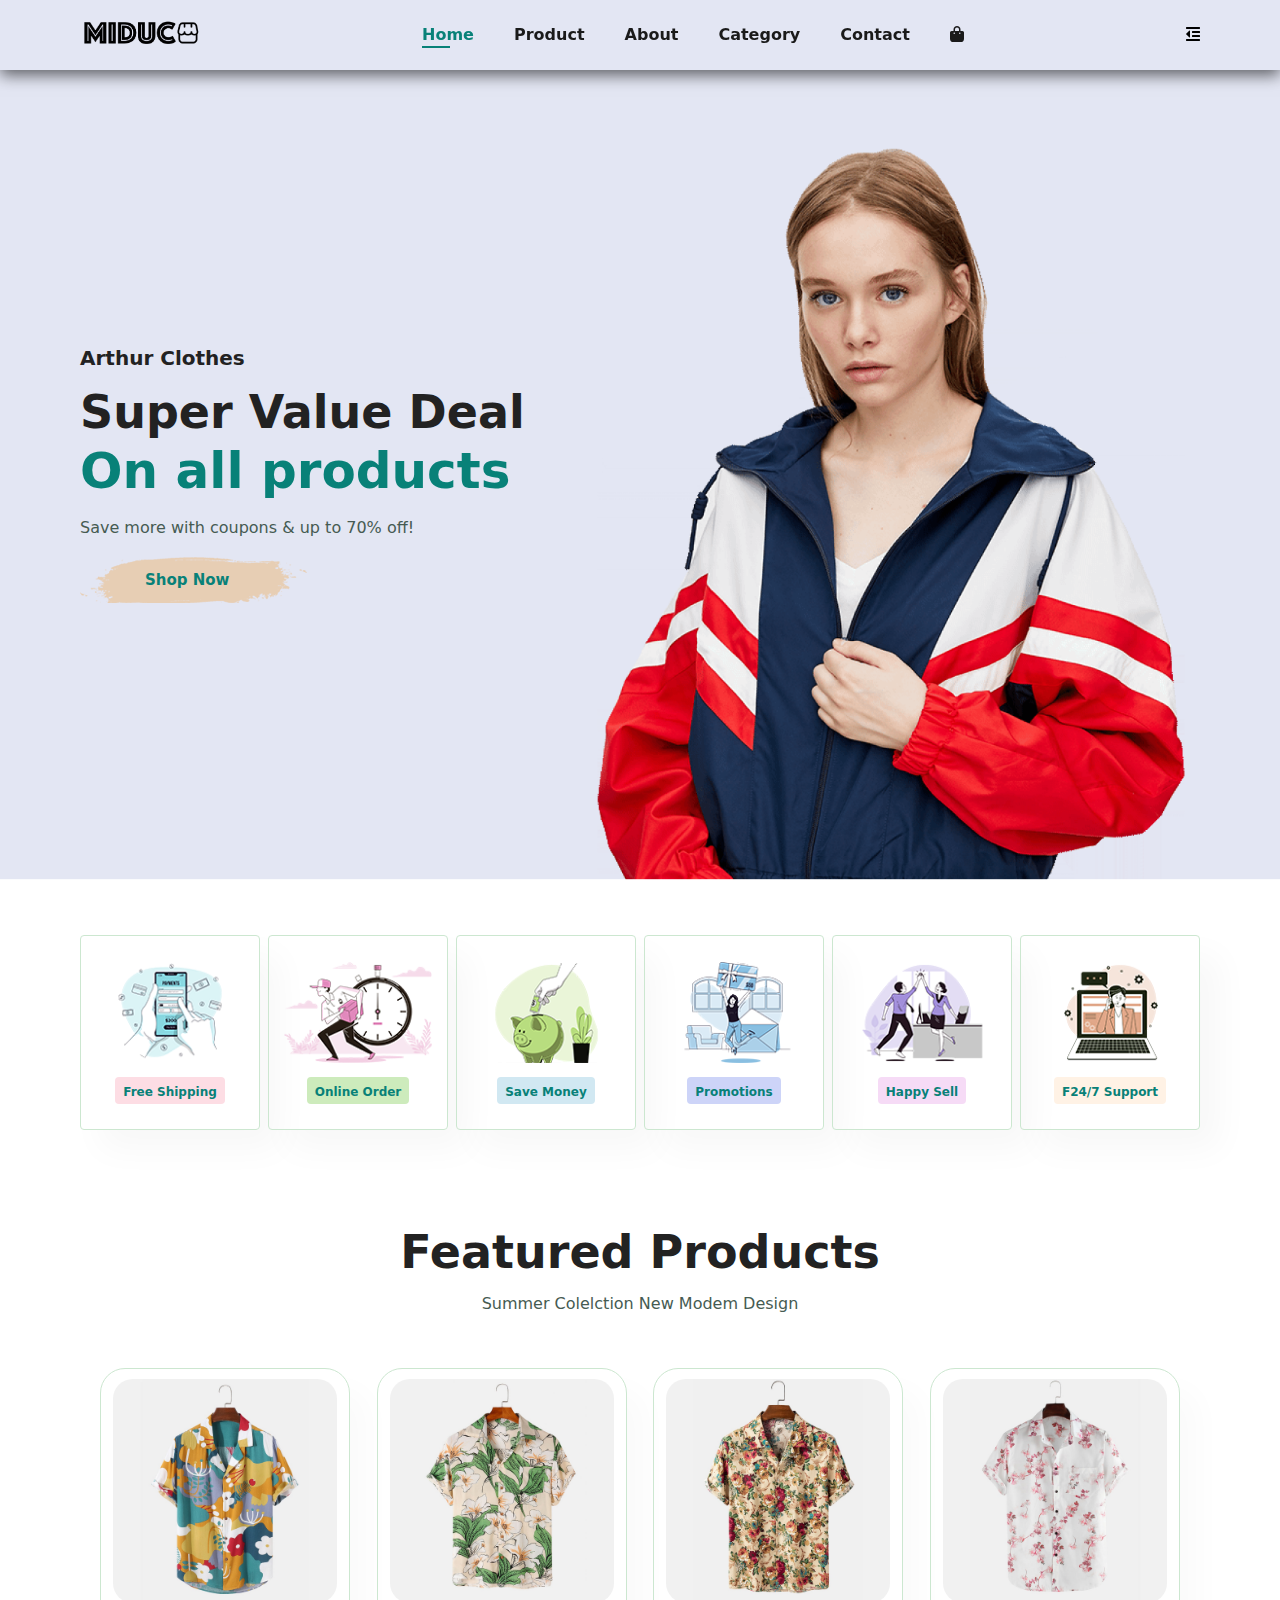
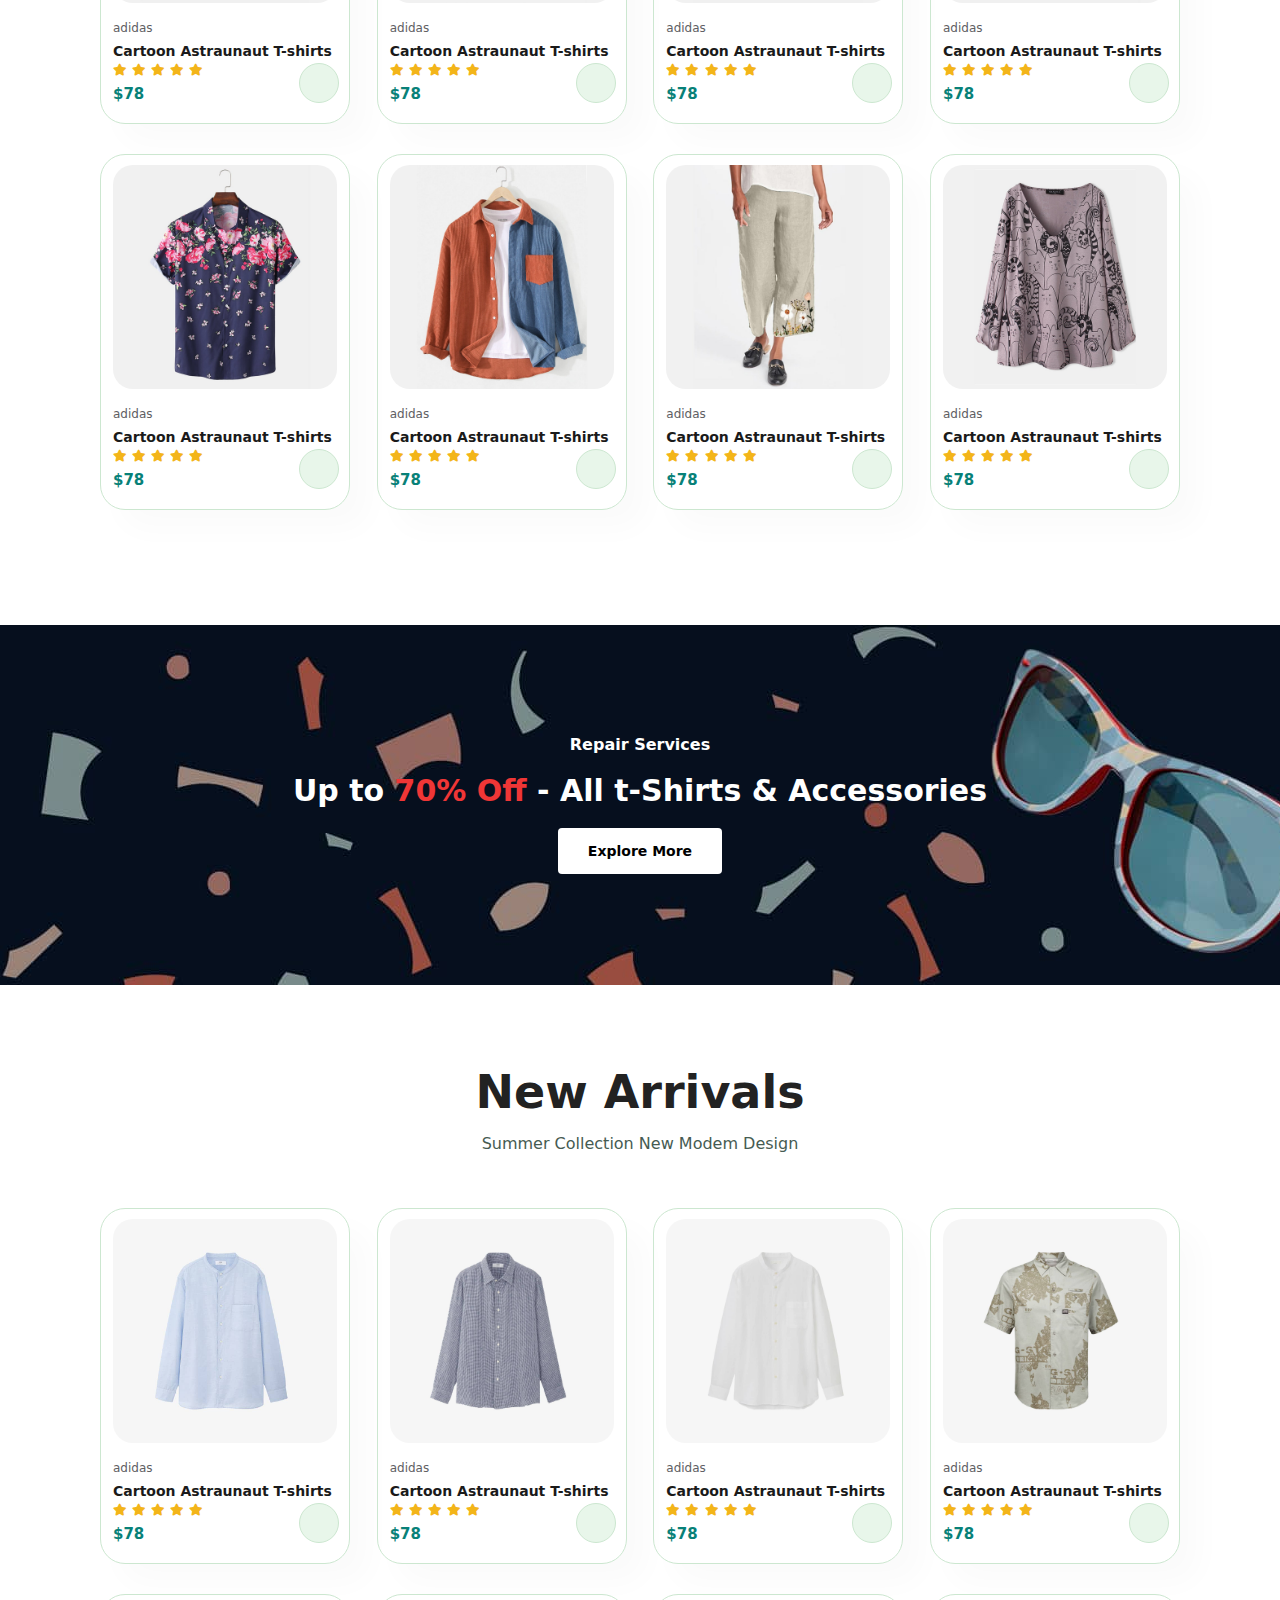
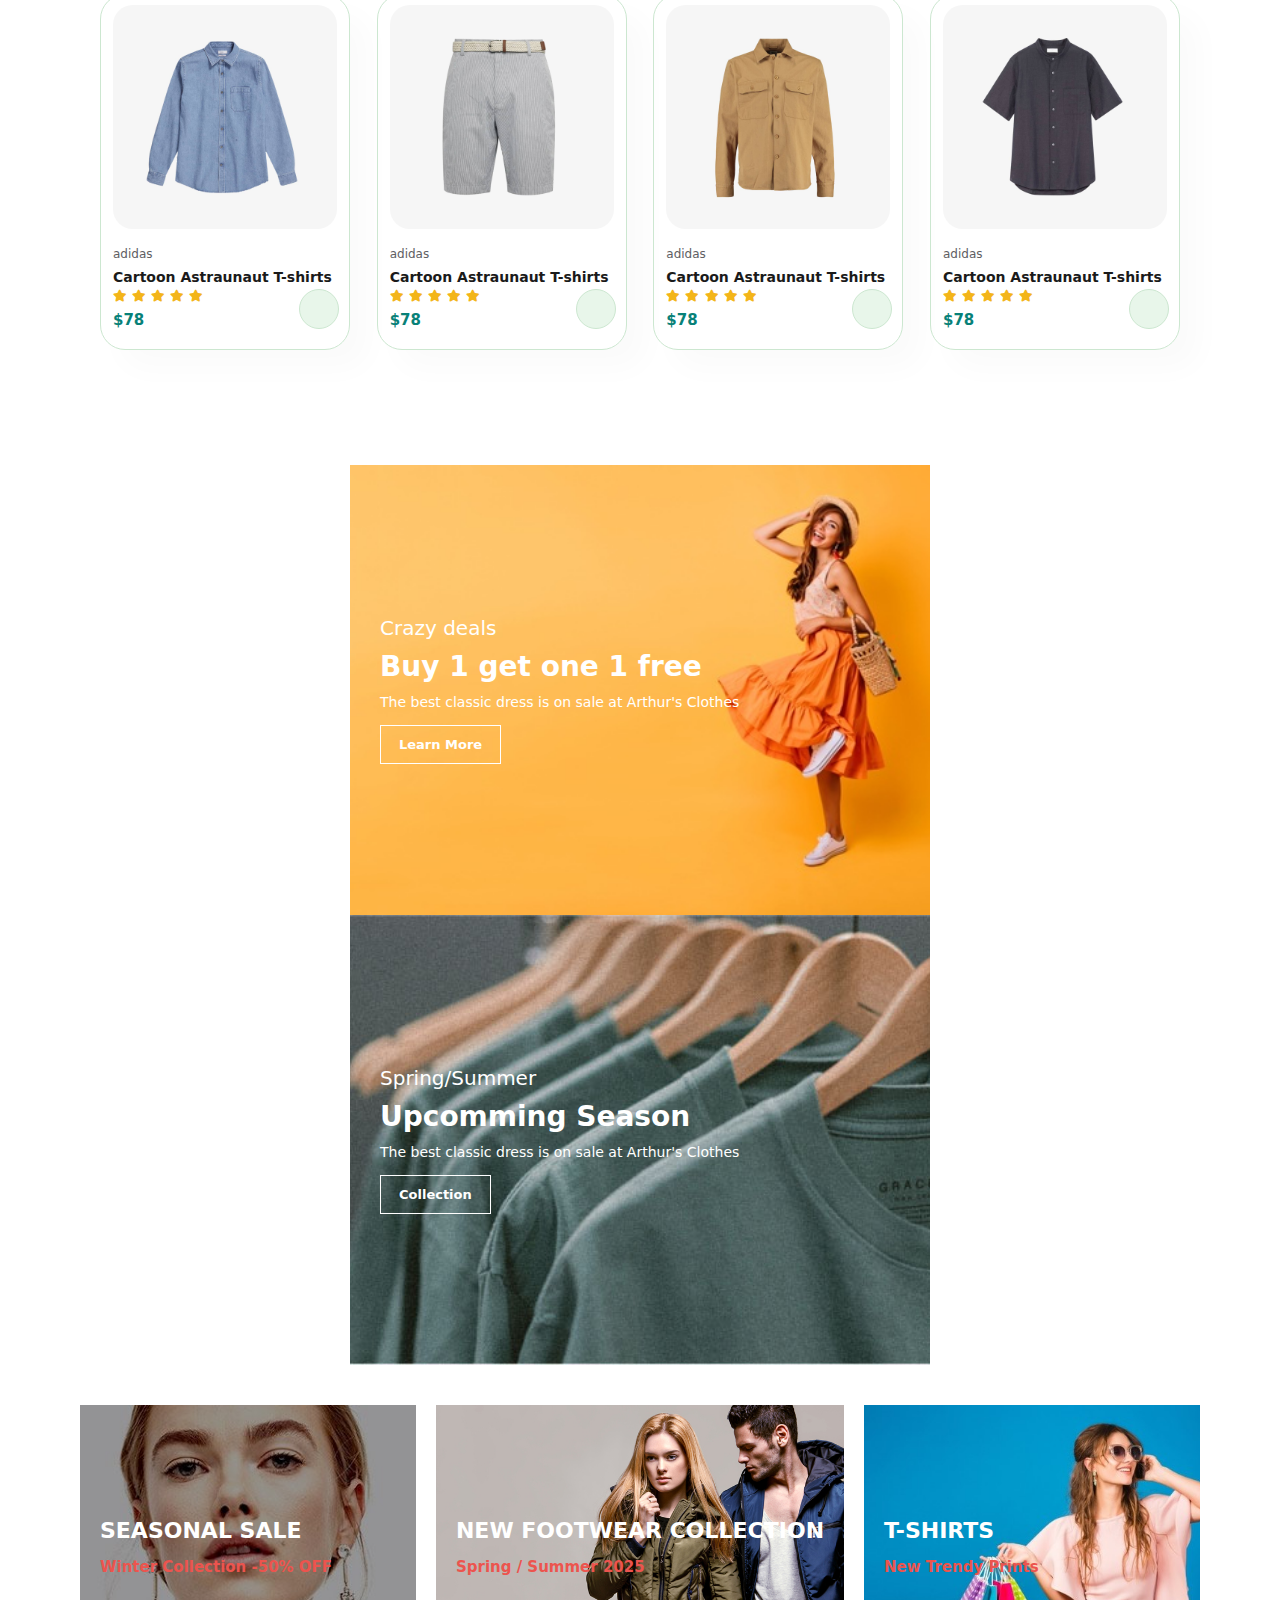
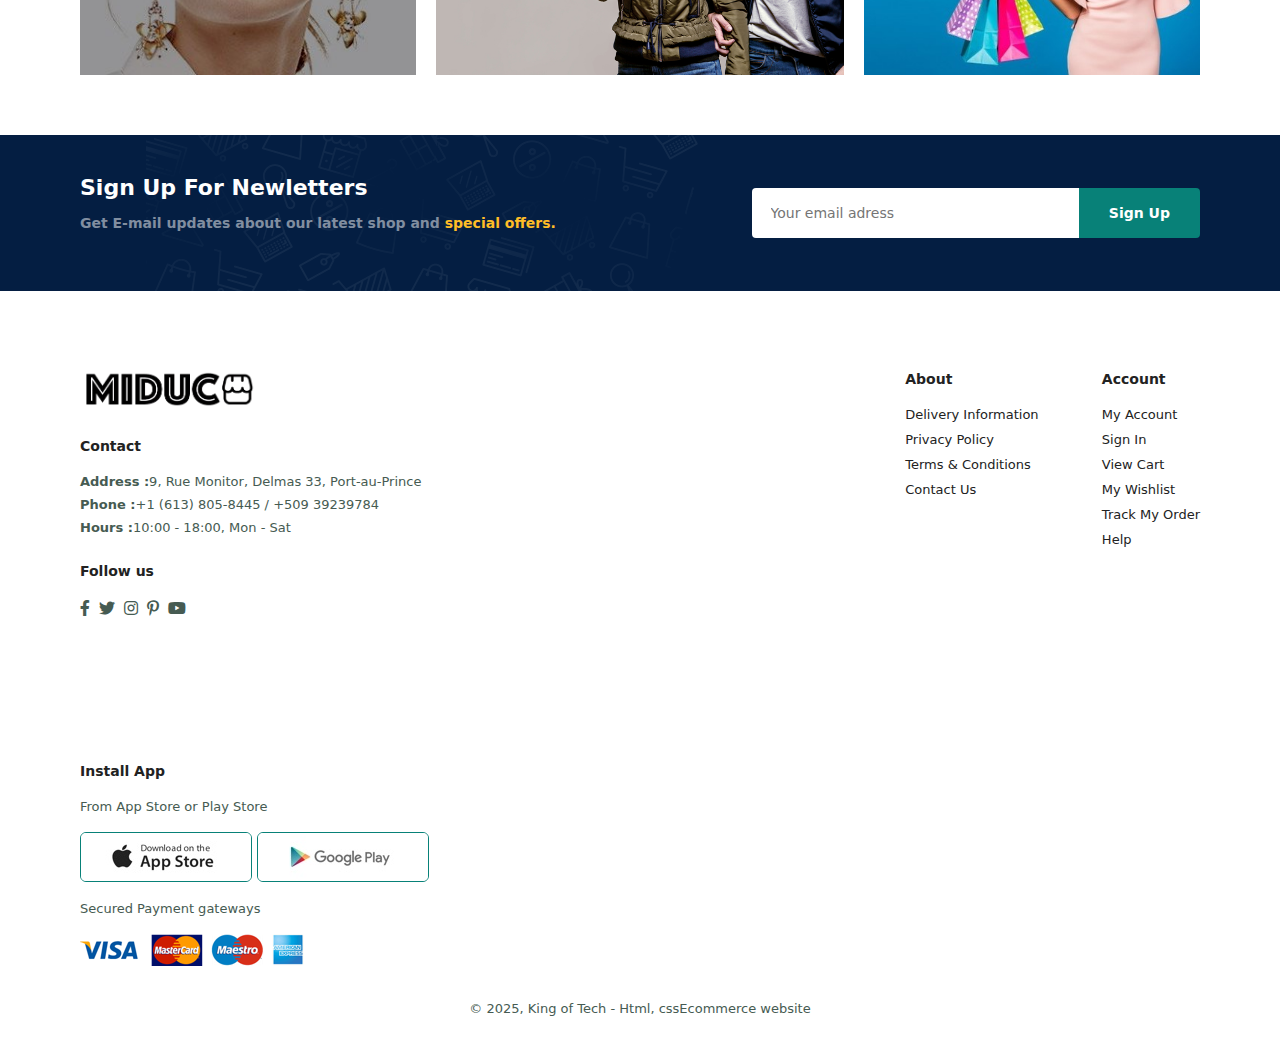
<file: index.html>
<!DOCTYPE html>
<html lang="en">
<head>
    <meta charset="UTF-8">
    <meta name="viewport" content="width=device-width, initial-scale=1.0">
    <link rel="stylesheet" href="style.css">
    <link rel="preconnect" href="https://fonts.googleapis.com">
    <link rel="preconnect" href="https://fonts.gstatic.com" crossorigin>
    <link href="https://fonts.googleapis.com/css2?family=League+Spartan:wght@100..900&display=swap" rel="stylesheet">
    <link rel="stylesheet" href="https://cdnjs.cloudflare.com/ajax/libs/font-awesome/6.1.1/css/all.min.css">
    <link rel="stylesheet" href="https://cdnjs.cloudflare.com/ajax/libs/font-awesome/6.7.2/css/all.min.css"/>
    <link rel="stylesheet" href="https://pro.fontawesome.com/releases/v5.10.0/css/all.css" />
    <title>Home</title>
</head>
</head>
<body>

    <!--Navbar section-->
    <nav id="header">
        <a href="index.html"><img src="img/img/miduca_logo.png"  alt="logo" style="width: 120px; height: 100%;"></a>
        <div>
            <ul id="navbar">
                <li><a href="index.html" class="active">Home</a></li>
                <li><a href="product.html" class="">Product</a></li>
                <li><a href="about.html" class="">About</a></li>
                <li><a href="category.html" class="">Category</a></li>
                <li><a href="contact.html" class="">Contact</a></li>
                <li><a href="checkout.html" class=""><i class="fa-solid fa-bag-shopping"></i></a></li>
            </ul>
        </div>
        <div class="mobile">
            <i id="bar" class="fas fa-outdent"></i>
        </div>
    </nav>
    <!--End of the Navbar compatible to[index,about,category,cart,product,account,confirmation,checkout]-->
    
    <!--Header -->
    <section id="hero">
        <h4>Arthur Clothes</h4>
        <h2>Super Value Deal </h2>
        <h1>On all products</h1>
        <p>Save more with coupons & up to 70% off! </p>
        <button>Shop Now</button>
    </section>
    <!--Section1-->
    <!--Feature-->
    <section id="feature" class="section-p1">
        <div class="fe-box">
            <img src="img/img/features/f1.png" alt="">
            <h6>Free Shipping</h6>
        </div>
        <div class="fe-box">
            <img src="img/img/features/f2.png" alt="">
            <h6>Online Order</h6>
        </div>
        <div class="fe-box">
            <img src="img/img/features/f3.png" alt="">
            <h6>Save Money</h6>
        </div>
        <div class="fe-box">
            <img src="img/img/features/f4.png" alt="">
            <h6>Promotions</h6>
        </div>
        <div class="fe-box">
            <img src="img/img/features/f5.png" alt="">
            <h6>Happy Sell</h6>
        </div>
        <div class="fe-box">
            <img src="img/img/features/f6.png" alt="">
            <h6>F24/7 Support</h6>
        </div>
    </section>
    <!--Section2-->
    <!--Product-->
    <section id="product1" class="section-p1">
        <h2>Featured Products</h2>
        <p>Summer Colelction New Modem Design</p>
        <div class="pro-container">
            <div class="pro">
                <img src="img/img/products/f1.jpg" alt=""> 
                <div class="des">
                    <span>adidas</span>
                    <h5>Cartoon Astraunaut T-shirts</h5>
                    <div class="start">
                        <i class="fas fa-star"></i>
                        <i class="fas fa-star"></i>
                        <i class="fas fa-star"></i>
                        <i class="fas fa-star"></i>
                        <i class="fas fa-star"></i>
                    </div>
                    <h4>$78</h4>
                </div>
                <a href="#"><i class="fal fa-cart-shopping cart"></i></a>   
            </div>
            <div class="pro">
                <img src="img/img/products/f2.jpg" alt=""> 
                <div class="des">
                    <span>adidas</span>
                    <h5>Cartoon Astraunaut T-shirts</h5>
                    <div class="start">
                        <i class="fas fa-star"></i>
                        <i class="fas fa-star"></i>
                        <i class="fas fa-star"></i>
                        <i class="fas fa-star"></i>
                        <i class="fas fa-star"></i>
                    </div>
                    <h4>$78</h4>
                </div>
                <a href="#"><i class="fal fa-cart-shopping cart"></i></a>   
            </div>
            <div class="pro">
                <img src="img/img/products/f3.jpg" alt=""> 
                <div class="des">
                    <span>adidas</span>
                    <h5>Cartoon Astraunaut T-shirts</h5>
                    <div class="start">
                        <i class="fas fa-star"></i>
                        <i class="fas fa-star"></i>
                        <i class="fas fa-star"></i>
                        <i class="fas fa-star"></i>
                        <i class="fas fa-star"></i>
                    </div>
                    <h4>$78</h4>
                </div>
                <a href="#"><i class="fal fa-cart-shopping cart"></i></a>   
            </div>
            <div class="pro">
                <img src="img/img/products/f4.jpg" alt=""> 
                <div class="des">
                    <span>adidas</span>
                    <h5>Cartoon Astraunaut T-shirts</h5>
                    <div class="start">
                        <i class="fas fa-star"></i>
                        <i class="fas fa-star"></i>
                        <i class="fas fa-star"></i>
                        <i class="fas fa-star"></i>
                        <i class="fas fa-star"></i>
                    </div>
                    <h4>$78</h4>
                </div>
                <a href="#"><i class="fal fa-cart-shopping cart"></i></a>   
            </div>
            <div class="pro">
                <img src="img/img/products/f5.jpg" alt=""> 
                <div class="des">
                    <span>adidas</span>
                    <h5>Cartoon Astraunaut T-shirts</h5>
                    <div class="start">
                        <i class="fas fa-star"></i>
                        <i class="fas fa-star"></i>
                        <i class="fas fa-star"></i>
                        <i class="fas fa-star"></i>
                        <i class="fas fa-star"></i>
                    </div>
                    <h4>$78</h4>
                </div>
                <a href="#"><i class="fal fa-cart-shopping cart"></i></a>   
            </div>
            <div class="pro">
                <img src="img/img/products/f6.jpg" alt=""> 
                <div class="des">
                    <span>adidas</span>
                    <h5>Cartoon Astraunaut T-shirts</h5>
                    <div class="start">
                        <i class="fas fa-star"></i>
                        <i class="fas fa-star"></i>
                        <i class="fas fa-star"></i>
                        <i class="fas fa-star"></i>
                        <i class="fas fa-star"></i>
                    </div>
                    <h4>$78</h4>
                </div>
                <a href="#"><i class="fal fa-cart-shopping cart"></i></a>   
            </div>
            <div class="pro">
                <img src="img/img/products/f7.jpg" alt=""> 
                <div class="des">
                    <span>adidas</span>
                    <h5>Cartoon Astraunaut T-shirts</h5>
                    <div class="start">
                        <i class="fas fa-star"></i>
                        <i class="fas fa-star"></i>
                        <i class="fas fa-star"></i>
                        <i class="fas fa-star"></i>
                        <i class="fas fa-star"></i>
                    </div>
                    <h4>$78</h4>
                </div>
                <a href="#"><i class="fal fa-cart-shopping cart"></i></a>   
            </div>
            <div class="pro">
                <img src="img/img/products/f8.jpg" alt=""> 
                <div class="des">
                    <span>adidas</span>
                    <h5>Cartoon Astraunaut T-shirts</h5>
                    <div class="start">
                        <i class="fas fa-star"></i>
                        <i class="fas fa-star"></i>
                        <i class="fas fa-star"></i>
                        <i class="fas fa-star"></i>
                        <i class="fas fa-star"></i>
                    </div>
                    <h4>$78</h4>
                </div>
                <a href="#"><i class="fal fa-cart-shopping cart"></i></a>   
            </div>
        </div>
    </section>
    <!--Section3-->
    <!--Banner1-->
    <section id="banner" class="section-m1">
        <h4>Repair Services</h4>
        <h2>Up to <span> 70% Off </span> - All t-Shirts & Accessories</h2>
        <button class="normal">Explore More</button>
    </section>
    <!--Section4-->
    <!--Product-->
    <section id="product1" class="section-p1">
        <h2>New Arrivals</h2>
        <p>Summer Collection New Modem Design</p>
        <div class="pro-container">
            <div class="pro">
                <img src="img/img/products/n1.jpg" alt=""> 
                <div class="des">
                    <span>adidas</span>
                    <h5>Cartoon Astraunaut T-shirts</h5>
                    <div class="start">
                        <i class="fas fa-star"></i>
                        <i class="fas fa-star"></i>
                        <i class="fas fa-star"></i>
                        <i class="fas fa-star"></i>
                        <i class="fas fa-star"></i>
                    </div>
                    <h4>$78</h4>
                </div>
                <a href="#"><i class="fal fa-cart-shopping cart"></i></a>   
            </div>
            <div class="pro">
                <img src="img/img/products/n2.jpg" alt=""> 
                <div class="des">
                    <span>adidas</span>
                    <h5>Cartoon Astraunaut T-shirts</h5>
                    <div class="start">
                        <i class="fas fa-star"></i>
                        <i class="fas fa-star"></i>
                        <i class="fas fa-star"></i>
                        <i class="fas fa-star"></i>
                        <i class="fas fa-star"></i>
                    </div>
                    <h4>$78</h4>
                </div>
                <a href="#"><i class="fal fa-cart-shopping cart"></i></a>   
            </div>
            <div class="pro">
                <img src="img/img/products/n3.jpg" alt=""> 
                <div class="des">
                    <span>adidas</span>
                    <h5>Cartoon Astraunaut T-shirts</h5>
                    <div class="start">
                        <i class="fas fa-star"></i>
                        <i class="fas fa-star"></i>
                        <i class="fas fa-star"></i>
                        <i class="fas fa-star"></i>
                        <i class="fas fa-star"></i>
                    </div>
                    <h4>$78</h4>
                </div>
                <a href="#"><i class="fal fa-cart-shopping cart"></i></a>   
            </div>
            <div class="pro">
                <img src="img/img/products/n4.jpg" alt=""> 
                <div class="des">
                    <span>adidas</span>
                    <h5>Cartoon Astraunaut T-shirts</h5>
                    <div class="start">
                        <i class="fas fa-star"></i>
                        <i class="fas fa-star"></i>
                        <i class="fas fa-star"></i>
                        <i class="fas fa-star"></i>
                        <i class="fas fa-star"></i>
                    </div>
                    <h4>$78</h4>
                </div>
                <a href="#"><i class="fal fa-cart-shopping cart"></i></a>   
            </div>
            <div class="pro">
                <img src="img/img/products/n5.jpg" alt=""> 
                <div class="des">
                    <span>adidas</span>
                    <h5>Cartoon Astraunaut T-shirts</h5>
                    <div class="start">
                        <i class="fas fa-star"></i>
                        <i class="fas fa-star"></i>
                        <i class="fas fa-star"></i>
                        <i class="fas fa-star"></i>
                        <i class="fas fa-star"></i>
                    </div>
                    <h4>$78</h4>
                </div>
                <a href="#"><i class="fal fa-cart-shopping cart"></i></a>   
            </div>
            <div class="pro">
                <img src="img/img/products/n6.jpg" alt=""> 
                <div class="des">
                    <span>adidas</span>
                    <h5>Cartoon Astraunaut T-shirts</h5>
                    <div class="start">
                        <i class="fas fa-star"></i>
                        <i class="fas fa-star"></i>
                        <i class="fas fa-star"></i>
                        <i class="fas fa-star"></i>
                        <i class="fas fa-star"></i>
                    </div>
                    <h4>$78</h4>
                </div>
                <a href="#"><i class="fal fa-cart-shopping cart"></i></a>   
            </div>
            <div class="pro">
                <img src="img/img/products/n7.jpg" alt=""> 
                <div class="des">
                    <span>adidas</span>
                    <h5>Cartoon Astraunaut T-shirts</h5>
                    <div class="start">
                        <i class="fas fa-star"></i>
                        <i class="fas fa-star"></i>
                        <i class="fas fa-star"></i>
                        <i class="fas fa-star"></i>
                        <i class="fas fa-star"></i>
                    </div>
                    <h4>$78</h4>
                </div>
                <a href="#"><i class="fal fa-cart-shopping cart"></i></a>   
            </div>
            <div class="pro">
                <img src="img/img/products/n8.jpg" alt=""> 
                <div class="des">
                    <span>adidas</span>
                    <h5>Cartoon Astraunaut T-shirts</h5>
                    <div class="start">
                        <i class="fas fa-star"></i>
                        <i class="fas fa-star"></i>
                        <i class="fas fa-star"></i>
                        <i class="fas fa-star"></i>
                        <i class="fas fa-star"></i>
                    </div>
                    <h4>$78</h4>
                </div>
                <a href="#"><i class="fal fa-cart-shopping cart"></i></a>   
            </div>
        </div>
    </section>
    <!--Section5-->
    <!--Banner2-->
    <section id="sm-banner" class="section-p1">
        <div class="banner-box">
            <h4>Crazy deals</h4>
            <h2>Buy 1 get one 1 free</h2>
            <span>The best classic dress is on sale at Arthur's Clothes</span>
            <button class="white">Learn More</button>
        </div>
        <div class="banner-box banner-box2">
            <h4>Spring/Summer</h4>
            <h2>Upcomming Season</h2>
            <span>The best classic dress is on sale at Arthur's Clothes</span>
            <button class="white">Collection</button>
        </div>   
    </section>
    <!--Banner3-->
    <section id="banner3">
        <div class="banner-box">
            <h2>SEASONAL SALE</h2>
            <h3>Winter Collection -50% OFF</h3>
        </div>
        <div class="banner-box banner-box2">
            <h2>NEW FOOTWEAR COLLECTION</h2>
            <h3>Spring / Summer 2025</h3>
        </div>
        <div class="banner-box banner-box3">
            <h2>T-SHIRTS</h2>
            <h3>New Trendy Prints</h3>
        </div>   
    </section>
    <!--Newsletter-->
    <section id="newsletter" class="section-p1 section-m1">
        <div class="newstext">
            <h4>Sign Up For Newletters</h4>
            <p>Get E-mail updates about our latest shop and <span>special offers.</span></p>
        </div>
        <div class="form">
            <input type="text" placeholder="Your email adress">
            <button class="normal">Sign Up</button>
        </div>
    </section>
    <!--Footer Section -->
    <footer class="section-p1">
        <div class="col">
            <img src="img/img/miduca_logo.png" class="logo" alt="" style="width: 100; height: 10%;">
            <h4>Contact</h4>
            <p><strong>Address :</strong>9, Rue Monitor, Delmas 33, Port-au-Prince</p>
            <p><strong>Phone :</strong>+1 (613) 805-8445 / +509 39239784</p>
            <p><strong>Hours :</strong>10:00 - 18:00, Mon - Sat</p>
            <div class="follow">
                <h4>Follow us</h4>
                <div class="icon">
                    <i class="fab fa-facebook-f"></i>
                    <i class="fab fa-twitter"></i>
                    <i class="fab fa-instagram"></i>
                    <i class="fab fa-pinterest-p"></i>
                    <i class="fab fa-youtube"></i>
                </div>
            </div>
        </div>

        <div class="col">
            <h4>About</h4>
            <a href="#">Delivery Information</a>
            <a href="#">Privacy Policy</a>
            <a href="#">Terms & Conditions</a>
            <a href="#">Contact Us</a>
        </div>
        <div class="col">
            <h4>Account</h4>
            <a href="#">My Account</a>
            <a href="#">Sign In</a>
            <a href="#">View Cart</a>
            <a href="#">My Wishlist</a>
            <a href="#">Track My Order</a>
            <a href="#">Help</a>
        </div>

        <div class="col install">
            <h4>Install App</h4>
            <p>From App Store or Play Store</p>
            <div class="row">
                <img src="img/img/pay/app.jpg" alt="">
                <img src="img/img/pay/play.jpg" alt="">
            </div>
            <p>Secured Payment gateways</p>
            <img src="img/img/pay/pay.png" alt="">
        </div>
        <div class="copyright">
            <p>© 2025, King of Tech - Html, cssEcommerce website</p>
        </div>
    </footer>
</body>
</html>
</file>
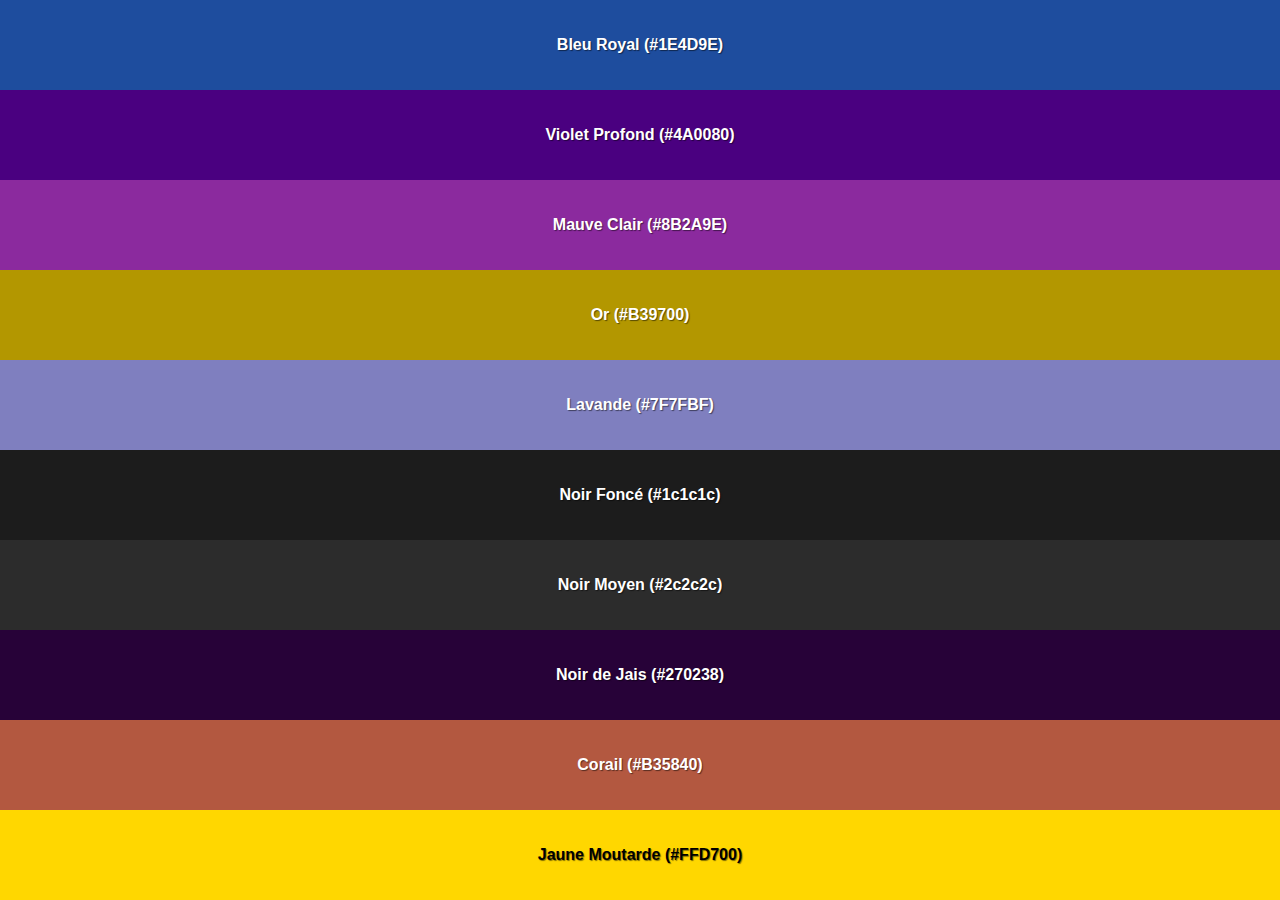
<file: palette.html>
<!DOCTYPE html>
<html lang="fr">
<head>
    <meta charset="UTF-8">
    <meta name="viewport" content="width=device-width, initial-scale=1.0">
    <title>Palette de Couleurs Modifiée</title>
    <style>
        :root {
            --blue-royal: #1E4D9E;
            --deep-purple: #4A0080;
            --light-mauve: #8B2A9E;
            --gold: #B39700;
            --lavender: #7F7FBF;
            --couleur-dark-rename: #1c1c1c;
            --couleur-dark2-rename: #2c2c2c;
            --jet-black: #270238;
            --coral: #B35840;
            --mustard-yellow: #FFD700;
        }

        body {
            margin: 0;
            padding: 0;
            height: 100vh;
            display: flex;
            flex-direction: column;
            font-family: Arial, sans-serif;
        }
        .color-strip {
            flex: 1;
            display: flex;
            align-items: center;
            justify-content: center;
            color: white;
            text-shadow: 1px 1px 1px rgba(0,0,0,0.5);
            font-weight: bold;
        }
        #blue-royal { background-color: var(--blue-royal); }
        #deep-purple { background-color: var(--deep-purple); }
        #light-mauve { background-color: var(--light-mauve); }
        #gold { background-color: var(--gold); }
        #lavender { background-color: var(--lavender); }
        #couleur-dark-rename { background-color: var(--couleur-dark-rename); }
        #couleur-dark2-rename { background-color: var(--couleur-dark2-rename); }
        #jet-black { background-color: var(--jet-black); }
        #coral { background-color: var(--coral); }
        #mustard-yellow { background-color: var(--mustard-yellow); color: black; }
    </style>
</head>
<body>
    <div class="color-strip" id="blue-royal">Bleu Royal (#1E4D9E)</div>
    <div class="color-strip" id="deep-purple">Violet Profond (#4A0080)</div>
    <div class="color-strip" id="light-mauve">Mauve Clair (#8B2A9E)</div>
    <div class="color-strip" id="gold">Or (#B39700)</div>
    <div class="color-strip" id="lavender">Lavande (#7F7FBF)</div>
    <div class="color-strip" id="couleur-dark-rename">Noir Foncé (#1c1c1c)</div>
    <div class="color-strip" id="couleur-dark2-rename">Noir Moyen (#2c2c2c)</div>
    <div class="color-strip" id="jet-black">Noir de Jais (#270238)</div>
    <div class="color-strip" id="coral">Corail (#B35840)</div>
    <div class="color-strip" id="mustard-yellow">Jaune Moutarde (#FFD700)</div>
</body>
</html>
</file>
<file: style.css>
/*=========================*/
/*      GENERAL STYLES     */
/*=========================*/

:root {
    --black: #222;
    --green: #465b52;
    --background-color: #e3e6f3;
    --linkcolor: #1a1a1a;
    --hovercolor: #088178;
    --bgboxcolor: #fddde4;
    --jet-black: #270238;
    --coral: #B35840;
    --mustard-yellow: #FFD700;
}


@import url('https://fonts.googleapis.com/css2?family=League+Spartan:wght@100..900&display=swap');
*{
    margin: 0;
    padding: 0;
    box-sizing: border-box;
    font-family: 'Spartan', system-ui, -apple-system, BlinkMacSystemFont, 'Segoe UI', Roboto, Oxygen, Ubuntu, Cantarell, 'Open Sans', 'Helvetica Neue', sans-serif;
}

h1{
    font-size: 50px;
    line-height: 64px;
    color: var(--black);
}

h2{
    font-size: 46px;
    line-height: 54px;
    color: var(--black);
}

h4{
    font-size: 20px;
    color: var(--black);
}

h6{
    font-weight: 700;
    font-size: 12px;
}

p{
    font-size: 16px;
    color: var(--green);
    margin: 15px 0 20px 0;
}

.section-p1{
    padding: 40px 80px;
}

.section-m1{
    margin: 40px 0; 
}

button.normal{
    font-size: 14px;
    font-weight: 600;
    padding: 15px 30px;
    color: #000;
    background-color: #fff;
    border-radius: 4px;
    cursor: pointer;
    border: none;
    outline: none;
    transition: 0.2s;
}

button.white{
    font-size: 13px;
    font-weight: 600;
    padding: 11px 18px;
    color: #fff;
    background-color: transparent;
    cursor: pointer;
    border: 1px solid #fff;
    outline: none;
    transition: 0.2s;
}

body{
    width: 100%;
}

/*Header start*/
#header{
    display: flex;
    align-items: center;
    justify-content: space-between;
    padding: 20px 80px;
    background-color: var(--background-color);
    box-shadow: 0 5px 15px rgba(0, 0, 0, 0.6);
    z-index: 999;
    position: sticky;
    top: 0;
    left: 0;
}

/*=========================*/
/*          NAVBAR         */
/*=========================*/

#navbar{
    display: flex;
    align-items: center;
    justify-content: center;
}

#navbar li{
    list-style: none;
    padding: 0 20px;
    position: relative;
}

#navbar li a{
    text-decoration: none;
    font-size: 16px;
    font-weight: 600;
    color: #1a1a1a;
    transition: 0.3 ease;
}
#navbar li a:hover,
#navbar li a.active{
    color: var(--hovercolor);
}
#navbar li a.active::after,
#navbar li a:hover::after{
    content: "";
    width: 30%;
    height: 2px;
    background-color: var(--hovercolor);
    position: absolute;
    bottom: -4px;
    left: 20px;
} 

/*=========================*/
/*          NAVBAR         */
/*=========================*/
/*.navlogo{
    width: 120px;
    height: 100%;
}*/


/*=========================*/
/*        HOME PAGE        */
/*=========================*/

#hero{
    background-image: url(img/img/hero4.png);
    height: 90vh;
    width: 100%;
    background-size: cover;
    background-position: top 25% right 0;
    padding: 0 80px;
    display: flex;
    flex-direction: column;
    align-items: flex-start;
    justify-content: center;
}

#hero h4{
    padding-bottom: 15px;
}

#hero h1{
    color: var(--hovercolor);
}

#hero button{
    background-image: url(img/img/button.png);
    background-color: transparent;
    color: var(--hovercolor);
    border: 0;
    padding: 14px 80px 14px 65px;
    background-repeat: no-repeat;
    cursor: pointer;
    font-weight: 700;
    font-size: 15px;
}

/*FEATURE SECTION*/
#feature{
    display: flex;
    align-items: center;
    justify-content: space-between;
    flex-wrap: wrap;
}

#feature .fe-box{
    width: 180px;
    text-align: center;
    padding: 25px 15px;
    box-shadow: 20px 20px 34px rgba(0, 0, 0, 0.03);
    border: 1px solid #cce7d0;
    border-radius: 4px;
    margin: 15px 0;
}

#feature .fe-box:hover{
    box-shadow: 10px 10px 54px rgba(70, 62, 221, 0.1);
}

#feature .fe-box img{
    width: 100%;
    margin-bottom: 10px;
}

#feature .fe-box h6{
    display: inline-block;
    padding: 9px 8px 6px 8px;
    line-height: 1;
    border-radius: 4px;
    color: var(--hovercolor);
    background-color: var(--bgboxcolor);
}

#feature .fe-box:nth-child(2) h6{
    background-color: #cdebbc;
}

#feature .fe-box:nth-child(3) h6{
    background-color: #d1e8f2;
}

#feature .fe-box:nth-child(4) h6{
    background-color: #cdd4f8;
}

#feature .fe-box:nth-child(5) h6{
    background-color: #f6dbf6;
}

#feature .fe-box:nth-child(6) h6{
    background-color: #fff2e5;
}

/*PRODUCT SECTION*/

#product1{
    text-align: center;
}

#product1 .pro-container{
    display: flex;
    justify-content: space-between;
    padding: 20px;
    flex-wrap: wrap;
}

#product1 .pro{
    width: 23%;
    min-width: 250px;
    padding: 10px 12px;
    border: 1px solid #cce7d0;
    border-radius: 25px;
    cursor: pointer;
    box-shadow: 20px 20px 30px rgba(0, 0, 0, 0.02);
    margin: 15px 0;
    transition: 0.2s ease;
    position: relative;
}

#product1 .pro:hover{
    box-shadow: 20px 20px 30px rgba(0, 0, 0, 0.06);
}

#product1 .pro img{
    width: 100%;
    border-radius: 20px;
}

#product1 .pro .des{
    text-align: start;
    padding: 10px 0;
}

#product1 .pro .des span{
    color: #606063;
    font-size: 12px;
}

#product1 .pro .des h5{
    padding-top: 7px;
    color: #1a1a1a;
    font-size: 14px;
}

#product1 .pro .des i{
    font-size: 12px;
    color: rgb(243, 181, 25);
}

#product1 .pro .des h4{
    padding-top: 7px;
    font-size: 15px;
    font-weight: 700;
    color: var(--hovercolor);
}

#product1 .pro .cart{
    width: 40px;
    height: 40px;
    line-height: 40px;
    border-radius: 50px;
    background-color: #e8f6ea;
    font-weight: 500;
    color: var(--hovercolor);
    border: 1px solid #cce7d0;
    position: absolute;
    bottom: 20px;
    right: 10px;
}

/*Banner*/

#banner{
    display: flex;
    flex-direction: column;
    justify-content: center;
    align-items: center;
    text-align: center;
    background-image: url(img/img/banner/b2.jpg);
    width: 100%;
    height: 40vh;
    background-size: cover;
    background-position: center;
}

#banner h4{
    color: #fff;
    font-size: 16px;
}

#banner h2{
    color: #fff;
    font-size: 30px;
    padding: 10px 0;
}

#banner h2 span{
    color: #ef3636; 
}

#banner button:hover{
    background-color: var(--hovercolor);
    color: #fff;
}

#sm-banner{
    display: flex;
    justify-content: space-around;
    flex-wrap: wrap;
}

#sm-banner .banner-box{
    display: flex;
    flex-direction: column;
    justify-content: center;
    align-items: flex-start;
    background-image: url(img/img/banner/b17.jpg);
    min-width: 580px;
    height: 50vh;
    background-size: cover;
    background-position: center;
    padding: 30px;
}

#sm-banner .banner-box2{
    background-image: url(img/img/banner/b10.jpg);
}

#sm-banner h4{
    color: #fff;
    font-size: 20px;
    font-weight: 300;
}

#sm-banner h2{
    color: #fff;
    font-size: 28px;
    font-weight: 800;
}

#sm-banner span{
    color: #fff;
    font-size: 14px;
    font-weight: 500;
    padding-bottom: 15px;
}

#sm-banner .banner-box:hover button{
    background: var(--hovercolor);
    border: 1px solid #088178;
}

#banner3{
    display: flex;
    justify-content: space-between;
    flex-wrap: wrap;
    padding: 0 80px;
}

#banner3 .banner-box{
    display: flex;
    flex-direction: column;
    justify-content: center;
    align-items: flex-start;
    background-image: url(img/img/banner/b7.jpg);
    min-width: 30%;
    height: 30vh;
    background-size: cover;
    background-position: center;
    padding: 20px;
    margin-bottom: 20px;
}

#banner3 .banner-box2{
    background-image: url(img/img/banner/b4.jpg);
}

#banner3 .banner-box3{
    background-image: url(img/img/banner/b18.jpg);
}

#banner3 h2{
    color: #fff;
    font-weight: 900;
    font-size: 22px;
}

#banner3 h3{
    color: #ec544e;
    font-weight: 800;
    font-size: 15px;
}

#newsletter{
    display: flex;
    justify-content: space-between;
    flex-wrap: wrap;
    align-items: center;
    background-image: url(img/img/banner/b14.png);
    background-repeat: no-repeat;
    background-position: 20% 30%;
    background-color: #041e42;
}

#newsletter h4{
    font-size: 22px;
    font-weight: 700;
    color: #fff;
}

#newsletter p{
    font-size: 14px;
    font-weight: 600;
    color: #818ea0;
}

#newsletter p span {
    color: #ffbd27;
}

#newsletter .form{
    display: flex;
    width: 40%;
}

#newsletter input{
    height: 3.125rem;
    padding: 0 1.25em;
    font-size: 14px;
    width: 100%;
    border: 1px solid transparent;
    border-radius: 4px;
    outline: none;
    border-top-right-radius: 0;
    border-bottom-right-radius: 0;
}

#newsletter button{
    background-color: var(--hovercolor);
    color: #fff;
    white-space: nowrap;
    border-top-left-radius: 0;
    border-bottom-left-radius: 0;
}

/*=========================*/
/*         FOOTER          */
/*=========================*/

footer{
    display: flex;
    flex-wrap: wrap;
    justify-content: space-between;
}

footer .col{
    display: flex;
    flex-direction: column;
    align-items: flex-start;
    margin-bottom: 20px;
}

footer .logo{
    margin-bottom: 30px;
}

footer h4{
    font-size: 14px;
    padding-bottom: 20px;
}

footer p{
    font-size: 13px;
    margin: 0 0 8px 0;
}

footer a{
    font-size: 13px;
    text-decoration: none;
    color: #222;
    margin-bottom: 10px;
}

footer .follow{
    margin-top: 20px;
}

footer .follow i{
    color: #465b52;
    padding-right: 4px;
    cursor: pointer;
}

footer .install .row img{
    border: 1px solid #088178;
    border-radius: 6px;
}

footer .install img{    
    margin: 10px 0 15px 0;
}

footer .follow i:hover,
footer a:hover{
    color: #088178;
}

footer .copyright{
    width: 100%;
    text-align: center;
}


/*=========================*/
/*       FOOTER END       */
/*=========================*/


/*MEDIA QUERIES*/
@media (max-width:799px) {
    #navbar {
        display: flex;
        flex-direction: column;
        align-items: flex-start;
        justify-content: flex-start;
        position: fixed;
        top: 0;
        right: -300px;
        height: 100vh;
        width: 300px;
        background-color: #e3e6f3;
        box-shadow: 0 40px 60px rgba(0, 0, 0, 0.1);
        padding: 80px 0 0 10px;
    }

    #navbar li{
        margin-bottom: 25px;
    }
}


/*=========================*/
/*      GENERAL STYLES     */
/*=========================*/

/*=========================*/
/*    DIFFERENTS PAGES    */
/*=========================*/
</file>
